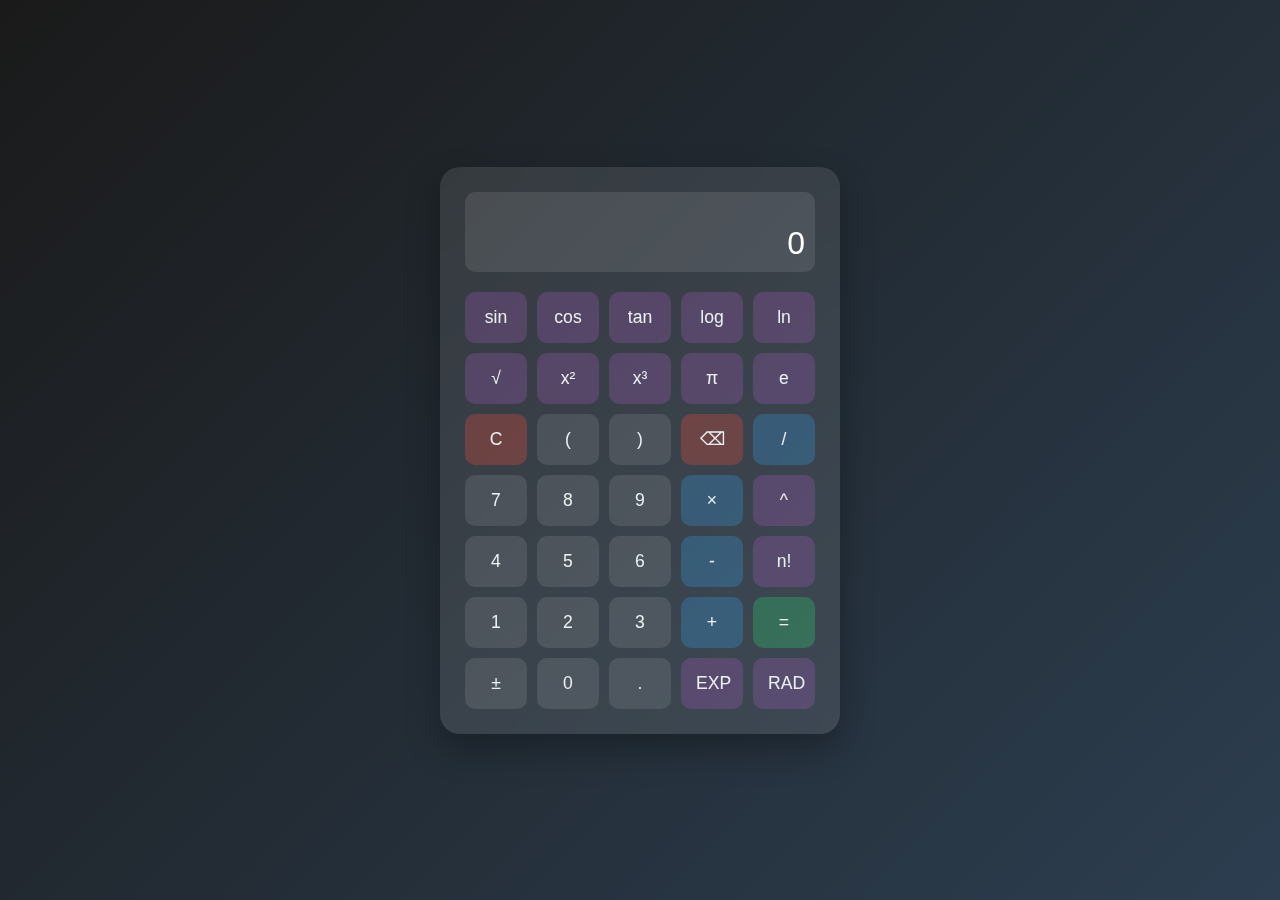
<file: Task3/index.html>
<!DOCTYPE html>
<html lang="en">
<head>
    <meta charset="UTF-8">
    <meta name="viewport" content="width=device-width, initial-scale=1.0">
    <title>Scientific Calculator</title>
    <style>
        * {
            margin: 0;
            padding: 0;
            box-sizing: border-box;
            font-family: 'Segoe UI', sans-serif;
        }

        :root {
            --primary: #2c3e50;
            --secondary: #3498db;
            --accent: #e74c3c;
            --text: #ecf0f1;
            --bg: #1a1a1a;
        }

        body {
            min-height: 100vh;
            display: flex;
            justify-content: center;
            align-items: center;
            background: linear-gradient(135deg, var(--bg), #2c3e50);
        }

        .calculator {
            background: rgba(255, 255, 255, 0.1);
            backdrop-filter: blur(10px);
            border-radius: 20px;
            padding: 25px;
            box-shadow: 0 15px 35px rgba(0, 0, 0, 0.3);
            max-width: 400px;
            width: 95%;
            transform-style: preserve-3d;
            perspective: 1000px;
            animation: calculatorEntry 0.5s ease-out;
        }

        @keyframes calculatorEntry {
            from {
                opacity: 0;
                transform: translateY(30px) rotateX(-10deg);
            }
            to {
                opacity: 1;
                transform: translateY(0) rotateX(0);
            }
        }

        .display {
            width: 100%;
            height: 80px;
            margin-bottom: 20px;
            background: rgba(255, 255, 255, 0.1);
            border-radius: 10px;
            display: flex;
            flex-direction: column;
            padding: 10px;
            overflow: hidden;
        }

        .previous-operand {
            color: rgba(255, 255, 255, 0.7);
            font-size: 1.2rem;
            text-align: right;
            height: 30px;
        }

        .current-operand {
            color: white;
            font-size: 2rem;
            text-align: right;
            height: 40px;
        }

        .buttons {
            display: grid;
            grid-template-columns: repeat(5, 1fr);
            gap: 10px;
        }

        button {
            padding: 15px;
            border: none;
            border-radius: 10px;
            background: rgba(255, 255, 255, 0.1);
            color: var(--text);
            font-size: 1.1rem;
            cursor: pointer;
            transition: all 0.2s ease;
            position: relative;
            overflow: hidden;
        }

        button::before {
            content: '';
            position: absolute;
            top: 50%;
            left: 50%;
            width: 0;
            height: 0;
            background: rgba(255, 255, 255, 0.2);
            border-radius: 50%;
            transform: translate(-50%, -50%);
            transition: width 0.5s, height 0.5s;
        }

        button:hover::before {
            width: 200%;
            height: 200%;
        }

        button:active {
            transform: scale(0.95);
        }

        .operator {
            background: rgba(52, 152, 219, 0.3);
        }

        .equals {
            background: rgba(46, 204, 113, 0.3);
        }

        .clear, .delete {
            background: rgba(231, 76, 60, 0.3);
        }

        .function {
            background: rgba(155, 89, 182, 0.3);
        }

        @media (max-width: 480px) {
            .calculator {
                padding: 15px;
            }

            button {
                padding: 10px;
                font-size: 0.9rem;
            }
        }
    </style>
</head>
<body>
    <div class="calculator">
        <div class="display">
            <div class="previous-operand"></div>
            <div class="current-operand">0</div>
        </div>
        <div class="buttons">
            <button class="function" onclick="handleFunction('sin')">sin</button>
            <button class="function" onclick="handleFunction('cos')">cos</button>
            <button class="function" onclick="handleFunction('tan')">tan</button>
            <button class="function" onclick="handleFunction('log')">log</button>
            <button class="function" onclick="handleFunction('ln')">ln</button>

            <button class="function" onclick="handleFunction('sqrt')">√</button>
            <button class="function" onclick="handleFunction('square')">x²</button>
            <button class="function" onclick="handleFunction('cube')">x³</button>
            <button class="function" onclick="handleFunction('pi')">π</button>
            <button class="function" onclick="handleFunction('e')">e</button>

            <button class="clear" onclick="clearDisplay()">C</button>
            <button onclick="appendToDisplay('(')">(</button>
            <button onclick="appendToDisplay(')')">) </button>
            <button class="delete" onclick="backspace()">⌫</button>
            <button class="operator" onclick="appendToDisplay('/')">/</button>

            <button onclick="appendToDisplay('7')">7</button>
            <button onclick="appendToDisplay('8')">8</button>
            <button onclick="appendToDisplay('9')">9</button>
            <button class="operator" onclick="appendToDisplay('*')">×</button>
            <button class="function" onclick="handleFunction('pow')">^</button>

            <button onclick="appendToDisplay('4')">4</button>
            <button onclick="appendToDisplay('5')">5</button>
            <button onclick="appendToDisplay('6')">6</button>
            <button class="operator" onclick="appendToDisplay('-')">-</button>
            <button class="function" onclick="handleFunction('fact')">n!</button>

            <button onclick="appendToDisplay('1')">1</button>
            <button onclick="appendToDisplay('2')">2</button>
            <button onclick="appendToDisplay('3')">3</button>
            <button class="operator" onclick="appendToDisplay('+')">+</button>
            <button class="equals" onclick="calculate()">=</button>

            <button onclick="toggleSign()">±</button>
            <button onclick="appendToDisplay('0')">0</button>
            <button onclick="appendToDisplay('.')">.</button>
            <button class="function" onclick="handleFunction('exp')">EXP</button>
            <button class="function" onclick="handleFunction('rad')">RAD</button>
        </div>
    </div>

    <script>
        const display = document.querySelector('.current-operand');
        const previousDisplay = document.querySelector('.previous-operand');
        let isRadians = true;

        function appendToDisplay(value) {
            if (display.textContent === '0' && value !== '.') {
                display.textContent = value;
            } else {
                display.textContent += value;
            }
            addClickAnimation(event.target);
        }

        function clearDisplay() {
            display.textContent = '0';
            previousDisplay.textContent = '';
            addClickAnimation(event.target);
        }

        function backspace() {
            display.textContent = display.textContent.slice(0, -1) || '0';
            addClickAnimation(event.target);
        }

        function toggleSign() {
            if (display.textContent.startsWith('-')) {
                display.textContent = display.textContent.slice(1);
            } else {
                display.textContent = '-' + display.textContent;
            }
            addClickAnimation(event.target);
        }

        function handleFunction(func) {
            const num = parseFloat(display.textContent);
            let result;

            switch(func) {
                case 'sin':
                    result = isRadians ? Math.sin(num) : Math.sin(num * Math.PI / 180);
                    break;
                case 'cos':
                    result = isRadians ? Math.cos(num) : Math.cos(num * Math.PI / 180);
                    break;
                case 'tan':
                    result = isRadians ? Math.tan(num) : Math.tan(num * Math.PI / 180);
                    break;
                case 'log':
                    result = Math.log10(num);
                    break;
                case 'ln':
                    result = Math.log(num);
                    break;
                case 'sqrt':
                    result = Math.sqrt(num);
                    break;
                case 'square':
                    result = num * num;
                    break;
                case 'cube':
                    result = num * num * num;
                    break;
                case 'pi':
                    result = Math.PI;
                    break;
                case 'e':
                    result = Math.E;
                    break;
                case 'fact':
                    result = factorial(num);
                    break;
                case 'exp':
                    display.textContent += 'e';
                    return;
                case 'rad':
                    isRadians = !isRadians;
                    display.textContent = isRadians ? 'RAD' : 'DEG';
                    setTimeout(() => display.textContent = '0', 1000);
                    return;
            }

            previousDisplay.textContent = `${func}(${num})`;
            display.textContent = formatResult(result);
            addClickAnimation(event.target);
        }

        function factorial(n) {
            if (n < 0) return NaN;
            if (n === 0) return 1;
            let result = 1;
            for(let i = 2; i <= n; i++) result *= i;
            return result;
        }

        function calculate() {
            try {
                previousDisplay.textContent = display.textContent;
                display.textContent = formatResult(eval(display.textContent));
            } catch (error) {
                display.textContent = 'Error';
                setTimeout(clearDisplay, 1000);
            }
            addClickAnimation(event.target);
        }

        function formatResult(number) {
            if (isNaN(number)) return 'Error';
            if (!isFinite(number)) return 'Infinity';
            const precision = 10;
            return Number(parseFloat(number).toPrecision(precision));
        }

        function addClickAnimation(button) {
            button.style.transform = 'scale(0.95)';
            setTimeout(() => button.style.transform = 'scale(1)', 100);
        }

        // Keyboard support
        document.addEventListener('keydown', (event) => {
            const key = event.key.toLowerCase();
            if ((key >= '0' && key <= '9') || key === '.' || key === '+' || key === '-' || key === '*' || key === '/' || key === '(' || key === ')') {
                appendToDisplay(key);
                const button = document.querySelector(`button[onclick="appendToDisplay('${key}')"]`);
                if (button) addClickAnimation(button);
            } else if (key === 'enter') {
                calculate();
                const button = document.querySelector('.equals');
                if (button) addClickAnimation(button);
            } else if (key === 'escape') {
                clearDisplay();
                const button = document.querySelector('.clear');
                if (button) addClickAnimation(button);
            } else if (key === 'backspace') {
                backspace();
                const button = document.querySelector('.delete');
                if (button) addClickAnimation(button);
            } else if (key === 's') {
                handleFunction('sin');
                const button = document.querySelector('button[onclick="handleFunction(\'sin\')"]');
                if (button) addClickAnimation(button);
            } else if (key === 'c') {
                handleFunction('cos');
                const button = document.querySelector('button[onclick="handleFunction(\'cos\')"]');
                if (button) addClickAnimation(button);
            } else if (key === 't') {
                handleFunction('tan');
                const button = document.querySelector('button[onclick="handleFunction(\'tan\')"]');
                if (button) addClickAnimation(button);
            } else if (key === 'l') {
                handleFunction('log');
                const button = document.querySelector('button[onclick="handleFunction(\'log\')"]');
                if (button) addClickAnimation(button);
            } else if (key === 'n') {
                handleFunction('ln');
                const button = document.querySelector('button[onclick="handleFunction(\'ln\')"]');
                if (button) addClickAnimation(button);
            } else if (key === 'r') {
                handleFunction('sqrt');
                const button = document.querySelector('button[onclick="handleFunction(\'sqrt\')"]');
                if (button) addClickAnimation(button);
            } else if (key === 'p') {
                handleFunction('pi');
                const button = document.querySelector('button[onclick="handleFunction(\'pi\')"]');
                if (button) addClickAnimation(button);
            } else if (key === 'e') {
                handleFunction('e');
                const button = document.querySelector('button[onclick="handleFunction(\'e\')"]');
                if (button) addClickAnimation(button);
            }
        });
    </script>
</body>
</html>
</file>
